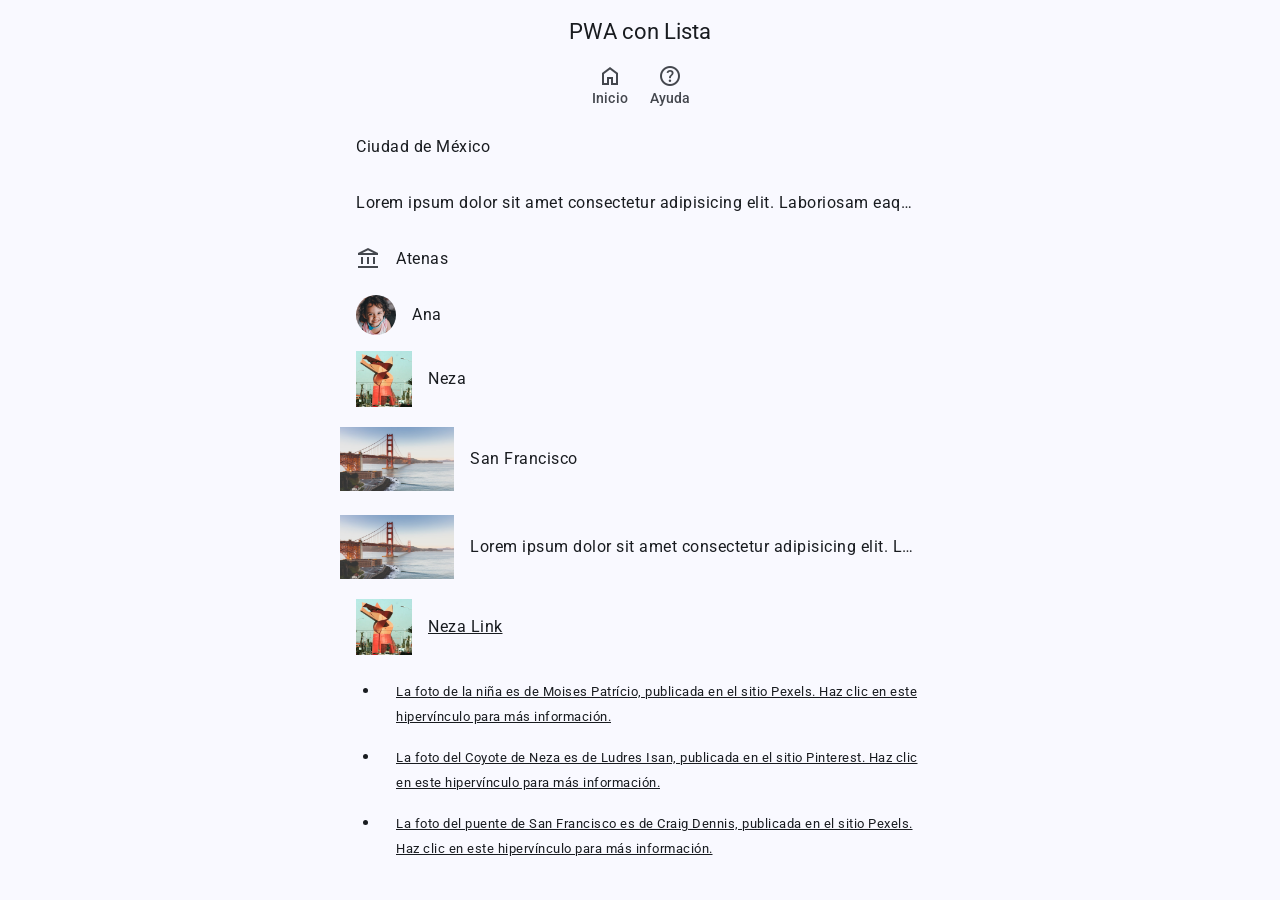
<file: public/index.html>
<!DOCTYPE html>
<html lang="es" class="light dark">

<head>

 <meta charset="UTF-8">

 <title>PWA con Lista</title>

 <!-- Resumen para los motores de búsqueda. -->
 <meta name="description" content="Ejemplo de PWA con Material Design">

 <script type="module" src="js/registraServiceWorker.js"></script>
 <script type="module" src="libclienteweb/manejaErrores.js"></script>

 <meta name="viewport" content="width=device-width">

 <!-- Color de la barra de navegación de Chrome en dispositivos móviles. -->
 <meta name="theme-color" content="#fffbfe">

 <!-- Ícono para la página web, que normalmente se pone en la raíz del sitio.
  Puede ser diferente para cada página. -->
 <link rel="icon" sizes="32x32" href="favicon.ico">

 <!-- Configuración de la PWA para Chrome, Edge y Safari.
  Debe ponerse en todas las páginas. -->
 <link rel="manifest" href="site.webmanifest">
 <link rel="stylesheet" href="css/material-symbols-outlined.css">
 <link rel="stylesheet" href="material-tokens/css/baseline.css">
 <link rel="stylesheet" href="css/estilos.css">

 <!-- Permite a los navegadores, que como Safari no soportan el estándar
  completo de custom elementsm, lo cumplan totalmente. Debe ponerse en todas
  las páginas. -->
 <script src="ungap/es.js"></script>

 <script type="module" src="libmde/md-app-bar.js"></script>
 <script type="module" src="js/nav-tab-fixed.js"></script>

 <link rel="stylesheet" href="libmde/md-tab.css">
 <link rel="stylesheet" href="libmde/md-list.css">
 <link rel="stylesheet" href="css/transicion_pestanas.css">

</head>

<body>

 <md-app-bar class="centered" adicional="tab">

  <h1>PWA con Lista</h1>

 </md-app-bar>

 <nav-tab-fixed id="tab"></nav-tab-fixed>

 <section>

  <ul class="md-list">

   <li class="md-one-line">
    <span class="headline">
     Ciudad de México
    </span>
   </li>

   <li class="md-one-line">
    <span class="headline">
     Lorem ipsum dolor sit amet consectetur adipisicing elit.
     Laboriosam eaque unde voluptates tempore ad suscipit libero, saepe neque
     illo amet, eos ea similique quia, maiores tenetur modi nobis expedita
     alias!
    </span>
   </li>

   <li class="md-one-line icon">
    <span class="material-symbols-outlined">account_balance</span>
    <span class="headline">
     Atenas
    </span>
   </li>

   <li class="md-one-line avatar">
    <img alt="Avatar de Ana" src="img/pexels-moises-patrício-10961948.jpg">
    <span class="headline">
     Ana
    </span>
   </li>

   <li class="md-one-line image">
    <img alt="Coyote de Neza" src="img/Escultura_de_coyote.jpeg">
    <span class="headline">
     Neza
    </span>
   </li>

   <li class="md-one-line video">
    <img alt="Ciudad de San Francisco"
     src="img/pexels-craig-dennis-3701822.jpg">
    <span class="headline">
     San Francisco
    </span>
   </li>

   <li class="md-one-line video">
    <img alt="Ciudad de San Francisco"
     src="img/pexels-craig-dennis-3701822.jpg">
    <span class="headline">
     Lorem ipsum dolor sit amet consectetur adipisicing elit.
     Laboriosam eaque unde voluptates tempore ad suscipit libero, saepe neque
     illo amet, eos ea similique quia, maiores tenetur modi nobis expedita
    </span>
   </li>

   <li>
    <a class="md-one-line image" target="_blank" rel="noopener noreferrer"
     href="https://culturacolectiva.com/historia/ciudad-neza-su-historia-en-fotografias/">
     <img alt="Coyote de Neza" src="img/Escultura_de_coyote.jpeg">
     <span class="headline">
      Neza Link
     </span>
    </a>
   </li>

  </ul>

  <footer>
   <ul>
    <li>
     <p>
      <small>
       <a target="_blank" rel="noopener noreferrer"
        href="https://www.pexels.com/es-es/foto/nina-mono-cara-sonriente-10961948/">
        La foto de la niña es de Moises Patrício, publicada en el sitio Pexels.
        Haz clic en este hipervínculo para más información.
       </a>
      </small>
     </p>
    </li>
    <li>
     <p>
      <small>
       <a target="_blank" rel="noopener noreferrer"
        href="https://www.pinterest.com.mx/ludresi/">
        La foto del Coyote de Neza es de Ludres Isan, publicada en el sitio
        Pinterest. Haz clic en este hipervínculo para más información.
       </a>
      </small>
     </p>
    </li>
    <li>
     <p>
      <small>
       <a target="_blank" rel="noopener noreferrer"
        href="https://www.pexels.com/es-es/foto/puente-golden-gate-san-francisco-california-3701822/">
        La foto del puente de San Francisco es de Craig Dennis, publicada en el
        sitio Pexels. Haz clic en este hipervínculo para más información.
       </a>
      </small>
     </p>
    </li>
   </ul>
  </footer>

 </section>

</body>

</html>
</file>
<file: public/css/material-symbols-outlined.css>
@font-face {
 font-family: 'Material Symbols Outlined';
 font-style: normal;
 font-display: block;
 src:
  url(../fonts/MaterialSymbolsOutlined[FILL\,GRAD\,opsz\,wght].woff2) format('woff2'),
  url(../fonts/MaterialSymbolsOutlined[FILL\,GRAD\,opsz\,wght].ttf) format('truetype');
}

.material-symbols-outlined {
 font-family: 'Material Symbols Outlined';
 font-weight: normal;
 font-style: normal;
 font-display: block;
 font-size: 1.5rem;
 width: 1.5rem;
 height: 1.5rem;
 display: inline-block;
 line-height: 1;
 text-transform: none;
 letter-spacing: normal;
 word-wrap: normal;
 white-space: nowrap;
 direction: ltr;
}
</file>
<file: public/material-tokens/css/baseline.css>
/*
 Copyright 2016 Google Inc. All rights reserved.

 Licensed under the Apache License, Version 2.0 (the "License");
 you may not use this file except in compliance with the License.
 You may obtain a copy of the License at

     http://www.apache.org/licenses/LICENSE-2.0

 Unless required by applicable law or agreed to in writing, software
 distributed under the License is distributed on an "AS IS" BASIS,
 WITHOUT WARRANTIES OR CONDITIONS OF ANY KIND, either express or implied.
 See the License for the specific language governing permissions and
 limitations under the License.
*/

@import url(palette.css);
@import url(typography.css);
@import url(colors.css);
@import url(shape.css);
@import url(motion.css);
@import url(state.css);
@import url(elevation.css);
@import url(theme/light.css) screen and (prefers-color-scheme: light);
@import url(theme/dark.css) screen and (prefers-color-scheme: dark);
</file>
<file: public/css/estilos.css>
html {
 /* Indica los temas del sistema operativo que son soportados. */
 color-scheme: light dark;
 --tabWidth: 3.75rem;
 --anchoNav: 22.5rem;
}

body>section,
form>section {
 max-width: 600px;
 margin-left: auto;
 margin-right: auto;
}

/* Fonts utilizados */

/* Definición de Roboto Variable (Normal) */
@font-face {
 font-family: 'Roboto';
 src: url('../fonts/Roboto-VariableFont_wdth,wght.ttf') format('truetype');
 /* Rango del eje de peso (wght) */
 font-weight: 100 900;
 /* Rango del eje de anchura (wdth) */
 font-stretch: 75% 100%;
 font-style: normal;
 /* Mejora el rendimiento de carga de texto */
 font-display: swap;
}

/* Definición de Roboto Variable (Itálica) */
@font-face {
 font-family: 'Roboto';
 src: url('../fonts/Roboto-Italic-VariableFont_wdth,wght.ttf') format('truetype');
 font-weight: 100 900;
 font-stretch: 75% 100%;
 font-style: italic;
 font-display: swap;
}

html {
 --Font: -apple-system, BlinkMacSystemFont, Roboto, sans-serif;
 --colIntIos: white;
 --colIntIosOnBk: #2acc2a;
 --colIntIosOnBkFc: #1bbb1b;
 --colIntIosOffBk: #dbdbdb;
 --colIntIosOffBkFc: #BDBDBD;
 /* Plain typeface */
 --md-ref-typeface-plain: var(--Font);
 /* Brand typeface */
 --md-ref-typeface-brand: var(--Font);
 --md-sys-typescale-label-large-weight-prominent:
  var(--md-ref-typeface-weight-bold);
 --md-box_shadow_level4:
  0 var(--md-sys-elevation-level4) var(--md-sys-elevation-level4) var(--md-sys-color-shadow);
 --md-box_shadow_level3:
  0 var(--md-sys-elevation-level3) var(--md-sys-elevation-level3) var(--md-sys-color-shadow);
 --md-box_shadow_level2:
  0 var(--md-sys-elevation-level2) var(--md-sys-elevation-level2) var(--md-sys-color-shadow);
 --md-box_shadow_level1:
  0 var(--md-sys-elevation-level1) var(--md-sys-elevation-level1) var(--md-sys-color-shadow);
 --md-box_shadow_level0: none;
 --iconSize: 1.5rem;
 --avatarSize: 2.5rem;
 --imageSize: 3.5rem;
 --videoWidth: 7.125rem;
 --videoHeight: 4rem;
 --md-sys-state-focus-indicator-outer-offset: 0.125rem;
 --md-sys-state-focus-indicator-thickness: 0.1875rem;
 /* Pressed state layer opacity */
 --state-pressed-transparency-percentage: 84%;
 /* Focus state layer opacity */
 --state-focus-transparency-percentage: 88%;
 /* Hover state layer opacity */
 --state-hover-transparency-percentage: 92%;
 background-color: var(--md-sys-color-background);
}

/* Quita un borde rojo que coloca Firefox. */
:-moz-ui-invalid {
 box-shadow: none;
}

body {
 margin: 0;
 font-family: var(--md-sys-typescale-body-large-font);
 font-weight: var(--md-sys-typescale-body-large-weight);
 font-size: var(--md-sys-typescale-body-large-size);
 font-style: var(--md-sys-typescale-body-large-font-style);
 letter-spacing: var(--md-sys-typescale-body-large-tracking);
 line-height: var(--md-sys-typescale-body-large-line-height);
 text-transform: var(--md-sys-typescale-body-large-text-transform);
 text-decoration: var(--md-sys-typescale-body-large-text-decoration);
 color: var(--md-sys-color-on-background);
 background-color: var(--md-sys-color-background);
}

p {
 margin: 1rem;
}

a {
 color: var(--md-sys-color-on-background);
}

@media (prefers-color-scheme: light) {
 html {
  --md-riple-color: #00000020;
 }
}

@media (prefers-color-scheme: dark) {
 html {
  --md-riple-color: #ffffff40;
 }
}

@keyframes md-ripple {

 from {
  background-size: 100%;
 }

 to {
  background-size: 15000%;
 }

}
</file>
<file: public/libmde/md-tab.css>
.md-tab {
 display: flex;
 background-color: transparent;
 align-items: stretch;
 flex-wrap: nowrap;
 overflow-x: auto;
 position: sticky;
 z-index: 1;
}

.md-tab.fixed {
 justify-content: center;
}

.md-tab.scrollable {
 padding-left: 2rem;
 gap: 1rem;
}

.md-tab.scroll {
 background-color: var(--md-sys-color-surface-container-low);
}

.md-tab a {
 position: relative;
 display: flex;
 flex-direction: column;
 justify-content: start;
 align-items: center;
 color: var(--md-sys-color-on-surface-variant);
 font-family: var(--md-sys-typescale-title-small-font);
 font-weight: var(--md-sys-typescale-title-small-weight);
 font-size: var(--md-sys-typescale-title-small-size);
 font-style: var(--md-sys-typescale-title-small-font-style);
 letter-spacing: var(--md-sys-typescale-title-small-tracking);
 line-height: var(--md-sys-typescale-title-small-line-height);
 text-transform: var(--md-sys-typescale-title-small-text-transform);
 text-decoration: var(--md-sys-typescale-title-small-text-decoration);
 text-align: center;
 box-sizing: border-box;
 border-bottom: 0.1875rem solid var(--md-sys-color-surface);
}

.md-tab.fixed a {
 flex: 0 0 var(--tabWidth);
}

.md-tab.scrollable a {
 flex: 0 0 auto;
}

.md-tab a.active {
 border-bottom-color: var(--md-sys-color-primary);
}

/* state layer */
.md-tab a::after {
 content: "";
 position: absolute;
 z-index: -1;
 top: 0;
 right: 0;
 left: 0;
 bottom: 0;
 background-color: transparent;
}

.md-tab span {
 font-size: var(--iconSize);
 height: var(--iconSize);
 width: var(--iconSize);
 color: var(--md-sys-color-on-surface-variant);
}

.md-tab .active span {
 color: var(--md-sys-color-primary);
 font-variation-settings: 'FILL' 1, 'wght' 700, 'GRAD' 0, 'opsz' 48;
}

.md-tab a:hover {
 color: var(--md-sys-color-on-surface);
}

/* state layer */
.md-tab a:hover::after {
 background-color: var(--md-sys-color-on-surface);
 opacity: var(--md-sys-state-hover-state-layer-opacity);
}

.md-tab a.active:hover {
 color: var(--md-sys-color-primary);
}

/* state layer */
.md-tab a.active:hover::after {
 background-color: var(--md-sys-color-primary);
 opacity: var(--md-sys-state-hover-state-layer-opacity);
}

.md-tab a:hover span {
 color: var(--md-sys-color-on-surface);
}

.md-tab a.active:hover span {
 color: var(--md-sys-color-primary);
}

.md-tab a:focus {
 outline: none;
}

/* state layer */
.md-tab a:focus::after {
 background-color: var(--md-sys-color-on-surface);
 opacity: var(--md-sys-state-focus-state-layer-opacity);
}

/* state layer */
.md-tab a.active:focus::after {
 background-color: var(--md-sys-color-primary);
 opacity: var(--md-sys-state-hover-state-layer-opacity);
}

.md-tab a:active {
 background-position: center;
 background-image:
   radial-gradient(circle, var(--md-riple-color) 1%, transparent 1%);
 background-size: 100%;
 animation-name: md-ripple;
 animation-duration: var(--md-sys-motion-duration-500);
}

/* state layer */
.md-tab a:active::after {
 background-color: var(--md-sys-color-on-surface);
 opacity: var(--md-sys-state-pressed-state-layer-opacity);
}

/* state layer */
.md-tab a.active:active::after {
 background-color: var(--md-sys-color-primary);
 opacity: var(--md-sys-state-pressed-state-layer-opacity);
}
</file>
<file: public/libmde/md-list.css>
.md-list {
 margin: 0.5rem 0;
 padding: 0;
 list-style-type: none;
}

.md-list .md-one-line,
.md-list .md-two-line,
.md-list .md-three-line {
 position: relative;
 display: flex;
 box-sizing: border-box;
}

/* container */
.md-list .md-one-line::before,
.md-list .md-two-line::before,
.md-list .md-three-line::before {
 content: "";
 position: absolute;
 z-index: -2;
 top: 0;
 right: 0;
 left: 0;
 bottom: 0;
 background-color: var(--md-sys-color-surface);
}

/* state layer */
.md-list .md-one-line::after,
.md-list .md-two-line::after,
.md-list .md-three-line::after {
 content: "";
 position: absolute;
 z-index: -1;
 top: 0;
 right: 0;
 left: 0;
 bottom: 0;
 background-color: transparent;
}

.md-list .md-one-line {
 align-items: center;
 gap: 1rem;
 min-height: 3.5rem;
 padding: 0.5rem 1.5rem 0.5rem 1rem;
}

.md-list .md-one-line.video,
.md-list .md-two-line.video {
 padding: 0.75rem 1.5rem 0.75rem 0;
}

.md-list .md-two-line,
.md-list .md-three-line {
 flex-flow: column;
}

.md-list .md-two-line {
 justify-content: center;
 min-height: 4.5rem;
 padding: 0.5rem 1.5rem 0.5rem 1rem;
}

.md-list .md-two-line.icon,
.md-list .md-two-line.avatar,
.md-list .md-two-line.image,
.md-list .md-two-line.video,
.md-list .md-three-line.icon,
.md-list .md-three-line.avatar,
.md-list .md-three-line.image,
.md-list .md-three-line.video {
 display: grid;
 column-gap: 1rem;
 row-gap: 0;
 grid-template-areas:
  "img headline"
  "img supporting";
}

.md-list .md-two-line.icon,
.md-list .md-two-line.avatar,
.md-list .md-two-line.image,
.md-list .md-two-line.video {
 align-content: center;
 grid-template-rows: 1fr 1fr;
}

.md-list .md-two-line.icon,
.md-list .md-three-line.icon {
 grid-template-columns: var(--iconSize) 1fr;
}

.md-list .md-two-line.avatar,
.md-list .md-three-line.avatar {
 grid-template-columns: var(--avatarSize) 1fr;
}

.md-list .md-two-line.image,
.md-list .md-three-line.image {
 grid-template-columns: var(--imageSize) 1fr;
}

.md-list .md-two-line.video,
.md-list .md-three-line.video {
 grid-template-columns: var(--videoWidth) 1fr;
}

.md-list .md-three-line {
 align-content: flex-start;
 min-height: 5.5rem;
 padding: 0.75rem 1.5rem 0.75rem 1rem;
}

.md-list .md-three-line.video {
 padding: 0.75rem 1.5rem 0.75rem 0;
}

.md-list .md-three-line.icon,
.md-list .md-three-line.avatar,
.md-list .md-three-line.image,
.md-list .md-three-line.video {
 align-content: start;
 grid-template-rows: var(--md-sys-typescale-label-large-line-height) 1fr;
}

/* state layer */
.md-list .md-one-line:hover::after,
.md-list .md-two-line:hover::after,
.md-list .md-three-line:hover::after {
 background-color: var(--md-sys-color-on-surface);
 opacity: var(--md-sys-state-hover-state-layer-opacity);
}

/* state layer */
.md-list a.md-one-line:focus::after,
.md-list a.md-two-line:focus::after,
.md-list a.md-three-line:focus::after,
.md-list a.md-one-line:focus-visible::after,
.md-list a.md-two-line:focus-visible::after,
.md-list a.md-three-line:focus-visible::after {
 background-color: var(--md-sys-color-on-surface);
 opacity: var(--md-sys-state-focus-state-layer-opacity);
}

.md-list a:focus,
.md-list a:focus-visible {
 outline: none;
}

.md-list a:active {
 background-position: center;
 background-image:
  radial-gradient(circle, var(--md-riple-color) 1%, transparent 1%);
 background-size: 100%;
 animation-name: md-ripple;
 animation-duration: var(--md-sys-motion-duration-500);
 box-shadow: var(--md-box_shadow_level0) !important;
}

/* state layer */
.md-list a.md-one-line:active::after,
.md-list a.md-two-line:active::after,
.md-list a.md-three-line:active::after {
 background-color: var(--md-sys-color-on-surface);
 opacity: var(--md-sys-state-pressed-state-layer-opacity);
}

.md-list a.md-two-line,
.md-list a.md-three-line {
 text-decoration: none;
}

.md-list a.md-two-line .headline,
.md-list a.md-three-line .headline {
 text-decoration: underline;
}

.md-list .headline {
 grid-area: headline;
 display: block;
 box-sizing: border-box;
 color: var(--md-sys-color-on-surface);
 font-family: var(--md-sys-typescale-body-large-font);
 font-weight: var(--md-sys-typescale-body-large-weight);
 font-size: var(--md-sys-typescale-body-large-size);
 font-style: var(--md-sys-typescale-body-large-font-style);
 letter-spacing: var(--md-sys-typescale-body-large-tracking);
 line-height: var(--md-sys-typescale-body-large-line-height);
 text-transform: var(--md-sys-typescale-body-large-text-transform);
 text-decoration: var(--md-sys-typescale-body-large-text-decoration);
 max-height: var(--md-sys-typescale-body-large-line-height);
 white-space: nowrap;
 text-overflow: ellipsis;
 overflow: hidden;
}

.md-list .md-two-line.icon .headline,
.md-list .md-two-line.avatar .headline,
.md-list .md-two-line.image .headline,
.md-list .md-two-line.video .headline,
.md-list .md-three-line.icon .headline,
.md-list .md-three-line.avatar .headline,
.md-list .md-three-line.image .headline,
.md-list .md-three-line.video .headline {
 align-self: end;
}

.md-list .supporting {
 grid-area: supporting;
 display: -webkit-box;
 -webkit-box-orient: vertical;
 overflow: hidden;
 box-sizing: border-box;
 align-self: start;
 font-family: var(--md-sys-typescale-body-medium-font);
 font-weight: var(--md-sys-typescale-body-medium-weight);
 font-size: var(--md-sys-typescale-body-medium-size);
 font-style: var(--md-sys-typescale-body-medium-font-style);
 letter-spacing: var(--md-sys-typescale-body-medium-tracking);
 line-height: var(--md-sys-typescale-body-medium-line-height);
 text-transform: var(--md-sys-typescale-body-medium-text-transform);
 text-decoration: var(--md-sys-typescale-body-medium-text-decoration);
}

.md-list .md-two-line .supporting {
 max-height: var(--md-sys-typescale-body-medium-line-height);
 line-clamp: 1;
 -webkit-line-clamp: 1;
}

.md-list .md-three-line .supporting {
 max-height: calc(2 * var(--md-sys-typescale-body-medium-line-height));
 line-clamp: 2;
 -webkit-line-clamp: 2;
}

.md-list .avatar img,
.md-list .avatar label,
.md-list .avatar .material-symbols-outlined:first-child {
 flex-shrink: 0;
 background-color: var(--md-sys-color-primary-container);
 color: var(--md-sys-color-on-primary-container);
 border-radius: 50%;
 width: var(--avatarSize);
 height: var(--avatarSize);
}

.md-list .avatar label {
 display: inline-block;
 font-family: var(--md-sys-typescale-title-medium-font);
 font-weight: var(--md-sys-typescale-title-medium-weight);
 font-size: var(--md-sys-typescale-title-medium-size);
 font-style: var(--md-sys-typescale-title-medium-font-style);
 letter-spacing: var(--md-sys-typescale-title-medium-tracking);
 line-height: var(--md-sys-typescale-title-medium-line-height);
 text-transform: var(--md-sys-typescale-title-medium-text-transform);
 text-decoration: var(--md-sys-typescale-title-medium-text-decoration);
 overflow: hidden;
}

.md-list .avatar .material-symbols-outlined:first-child {
 font-size: var(--avatarSize);
}

.md-list .avatar.md-two-line img,
.md-list .avatar.md-two-line label,
.md-list .avatar.md-two-line .material-symbols-outlined:first-child {
 grid-area: img;
 align-self: center;
}

.md-list .avatar.md-three-line img,
.md-list .avatar.md-three-line label,
.md-list .avatar.md-three-line .material-symbols-outlined:first-child {
 grid-area: img;
 align-self: start;
}

.md-list .icon img,
.md-list .icon .material-symbols-outlined:first-child {
 flex-shrink: 0;
 color: var(--md-sys-color-on-surface-variant);
 width: var(--iconSize);
 height: var(--iconSize);
}

.md-list .icon .material-symbols-outlined:first-child {
 font-size: var(--iconSize);
}

.md-list .icon.md-two-line img,
.md-list .icon.md-two-line .material-symbols-outlined:first-child {
 grid-area: img;
 align-self: center;
}

.md-list .icon.md-three-line img,
.md-list .icon.md-three-line .material-symbols-outlined:first-child {
 grid-area: img;
 align-self: start;
}

.md-list .video img {
 flex-shrink: 0;
 color: var(--md-sys-color-on-surface-variant);
 width: var(--videoWidth);
 height: var(--videoHeight);
}

.md-list .video.md-two-line img {
 grid-area: img;
 align-self: center;
}

.md-list .video.md-three-line img {
 grid-area: img;
 align-self: start;
}

.md-list .image img,
.md-list .image .material-symbols-outlined:first-child {
 flex-shrink: 0;
 color: var(--md-sys-color-on-surface-variant);
 width: var(--imageSize);
 height: var(--imageSize);
}

.md-list .image .material-symbols-outlined:first-child {
 font-size: var(--imageSize);
}

.md-list .image.md-two-line img,
.md-list .image.md-two-line .material-symbols-outlined:first-child {
 grid-area: img;
 align-self: center;
}

.md-list .image.md-three-line img,
.md-list .image.md-three-line .material-symbols-outlined:first-child {
 grid-area: img;
 align-self: start;
}
</file>
<file: public/css/transicion_pestanas.css>
@view-transition {
 navigation: auto;
}

md-app-bar {
 view-transition-name: encabezado;
 background-color: var(--md-sys-color-surface);
 contain: layout;
}

section {
 view-transition-name: contenido;
 background-color: var(--md-sys-color-background);
 contain: layout;
}

@keyframes salePorLaIzquierda {
 from {
  transform: translateX(0);
  opacity: 1;
 }

 to {
  transform: translateX(-100%);
  opacity: 1;
 }
}

@keyframes entraPorLaDerecha {
 from {
  transform: translateX(100%);
  opacity: 1;
 }

 to {
  transform: translateX(0);
  opacity: 1;
 }
}

::view-transition-old(root),
::view-transition-new(root) {
 animation: none;
 mix-blend-mode: normal;
 opacity: 1 !important;
}

::view-transition-group(encabezado) {
 background-color: var(--md-sys-color-surface) !important;
}

::view-transition-group(contenido) {
 background-color: var(--md-sys-color-background) !important;
}

::view-transition-group(encabezado),
::view-transition-group(contenido) {
 animation-duration: var(--md-sys-motion-duration-1000);
 mix-blend-mode: normal !important;
 opacity: 1 !important;
 animation-fill-mode: both;
 overflow: hidden;
}

html::view-transition-old(encabezado) {
 animation-name: salePorLaIzquierda;
}

html::view-transition-new(encabezado) {
 animation-name: entraPorLaDerecha;
}

html::view-transition-old(contenido) {
 animation-name: salePorLaIzquierda;
}

html::view-transition-new(contenido) {
 animation-name: entraPorLaDerecha;
}
</file>
